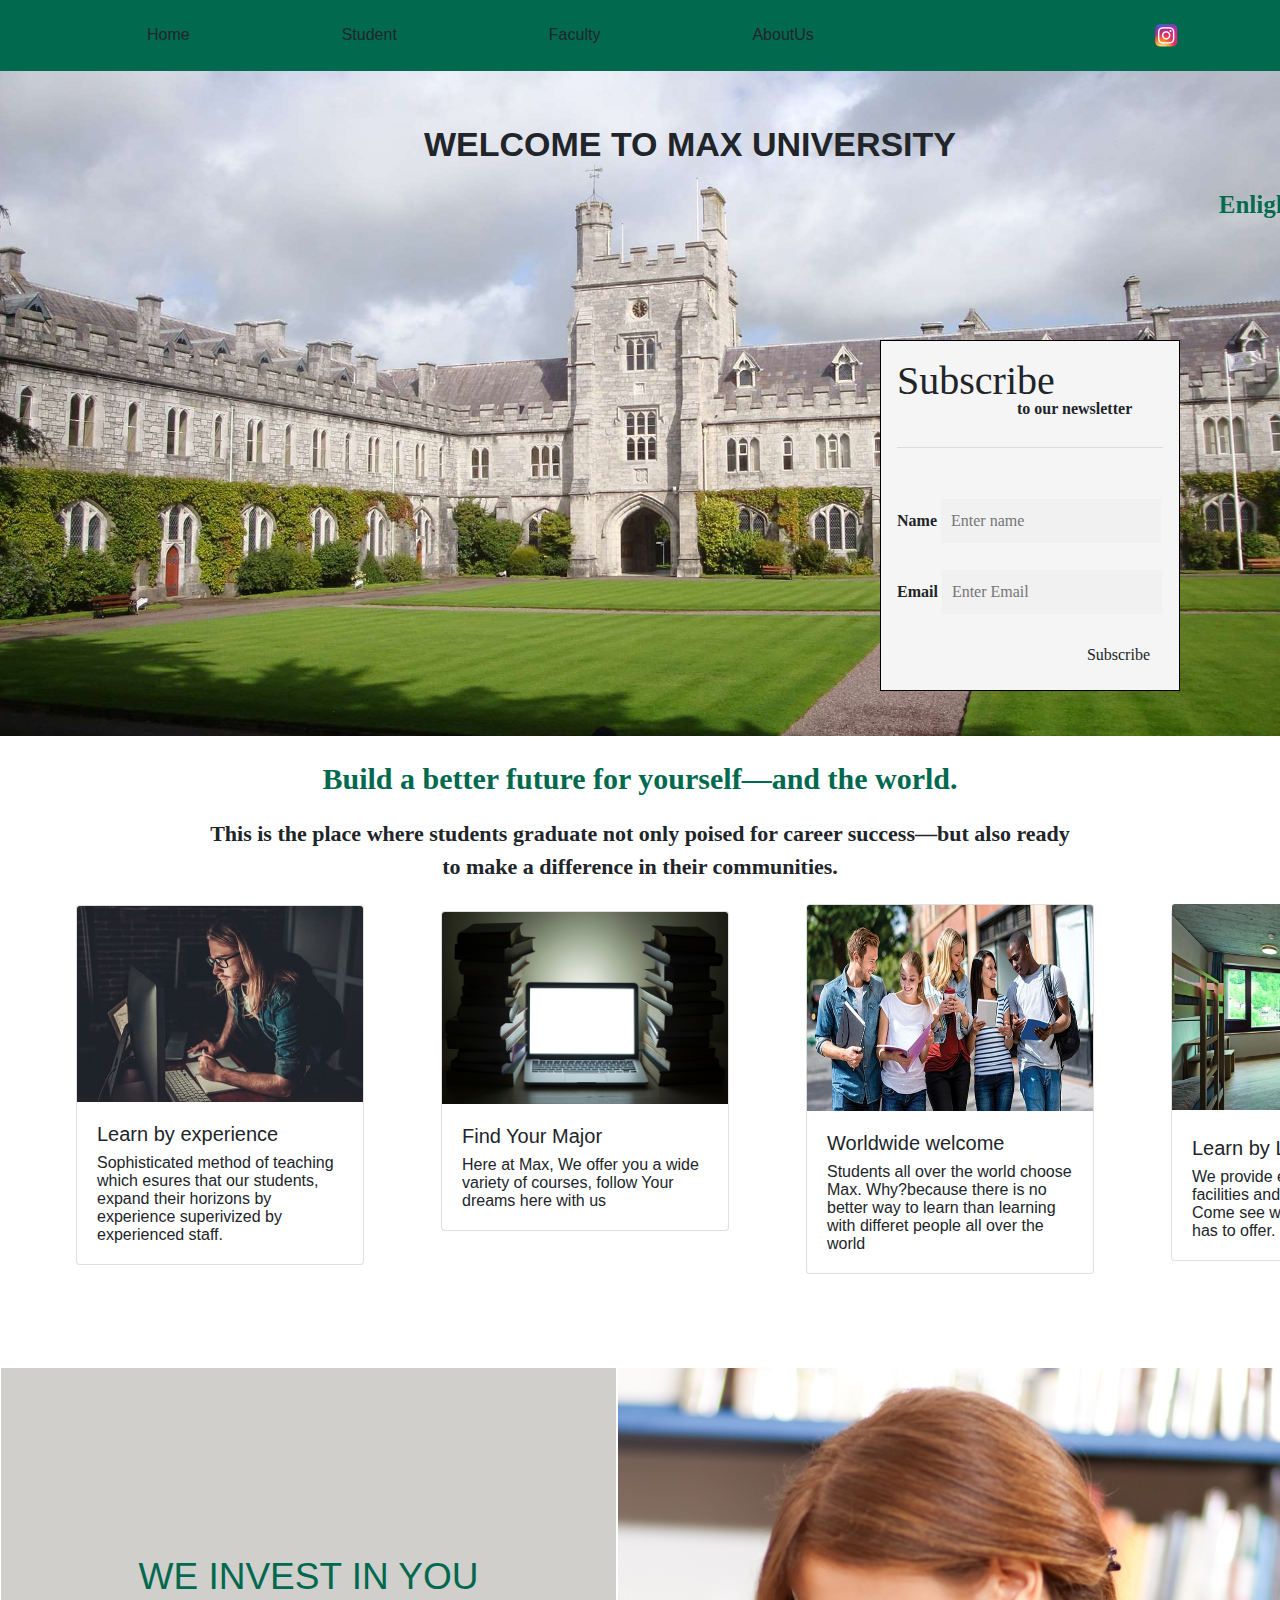
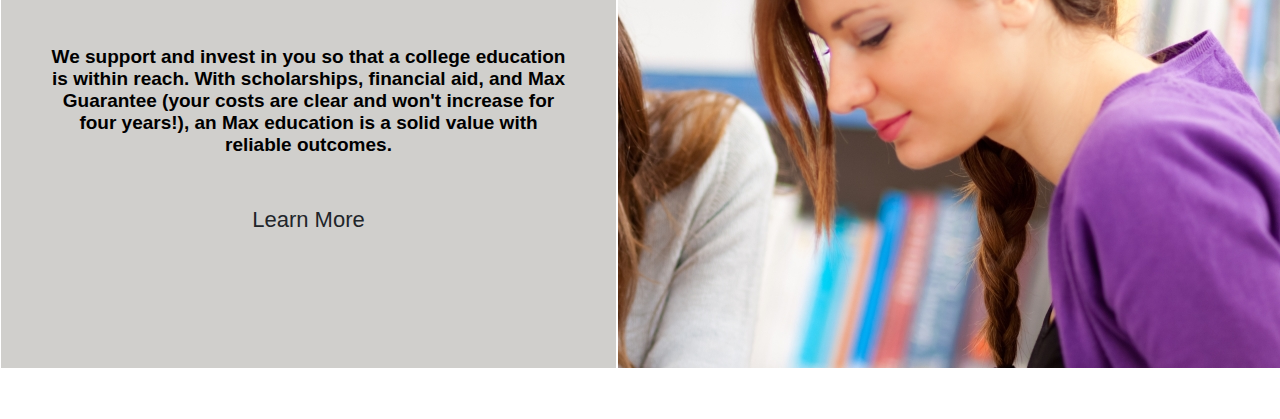
<file: index.html>
<HTML>
    <head>
        <title>college</title>
        <script src="https://cdnjs.cloudflare.com/ajax/libs/popper.js/1.14.7/umd/popper.min.js" integrity="sha384-UO2eT0CpHqdSJQ6hJty5KVphtPhzWj9WO1clHTMGa3JDZwrnQq4sF86dIHNDz0W1" crossorigin="anonymous"></script>
        <link rel="stylesheet" href="https://stackpath.bootstrapcdn.com/bootstrap/4.3.1/css/bootstrap.min.css" integrity="sha384-ggOyR0iXCbMQv3Xipma34MD+dH/1fQ784/j6cY/iJTQUOhcWr7x9JvoRxT2MZw1T" crossorigin="anonymous">
        <script src="https://code.jquery.com/jquery-3.3.1.slim.min.js" integrity="sha384-q8i/X+965DzO0rT7abK41JStQIAqVgRVzpbzo5smXKp4YfRvH+8abtTE1Pi6jizo" crossorigin="anonymous"></script>
        <script src="https://stackpath.bootstrapcdn.com/bootstrap/4.3.1/js/bootstrap.min.js" integrity="sha384-JjSmVgyd0p3pXB1rRibZUAYoIIy6OrQ6VrjIEaFf/nJGzIxFDsf4x0xIM+B07jRM" crossorigin="anonymous"></script>
        <link rel="stylesheet" href="style.css">
    </head>
    <body style="margin:0px">
        <nav class="navbar navbar-expand-lg navbar-light bg-custom-green" >
                    <button class="navbar-toggler" type="button" data-toggle="collapse" data-target="#navbarSupportedContent" aria-controls="navbarSupportedContent" aria-expanded="false" aria-label="Toggle navigation">
                      <span class="navbar-toggler-icon"></span>
                    </button>
                  
                    <div class="collapse navbar-collapse" id="navbarSupportedContent">
                      <ul class="navbar-nav mr-auto">
                        <li class="nav-item active">
                          <a class="nav-link" href="index.html"><button type="button" class="btn btn-custom">Home</button> <span class="sr-only">(current)</span></a>
                        </li>
						
                        <li class="nav-item">
                            <a class="nav-link" href="student_reg.html" style="color:black"><button type="button" class="btn btn-custom">Student</button></a>
                          </li>
						  <li class="nav-item">
                            <a class="nav-link" href="faculty.html" style="color:black"><button type="button" class="btn btn-custom">Faculty</button></a>
                          </li>
                        <li class="nav-item">
                            <a class="nav-link" href="About-us.html" style="color:black;"><button type="button" class="btn btn-custom">AboutUs</button></a>
                       </li>
                       <li class="nav-item">
                          <a class="nav-link" href="#" style="color:black"><button type="button" class="btn btn-instagram"><img src="instagram.png" style="height: 25px;width:25px"></button></a>
                        </li>
                            <!--Facebook, gmail to be added-->
                      </ul>
                      
                    </div>
          </nav>                                                            <!--Navbar-->
         
		
        <div class="bg-img">
						<br style="line-height:3">
						<center><p style="position:relative;right:-50px;font-size:34px"><b>WELCOME TO MAX UNIVERSITY<b></p></center>
					
					<marquee direction="left"><p class="custom-font" style="font-size:25px;color:#00694e">Enlighten your ward with Max knowledge</p></marquee>
                    <form action="subscribe.php" class="container custom-font" style="border:black solid 1px;max-width: 300px;">
                      <h1>Subscribe</h1><br>
                      <p style="position: relative;left:120px;bottom:40px;">to our newsletter</p>
                      <hr style="position: relative;top:-30px;">
                      <label for="name"><b>Name</b></label>
                      <input type="text" placeholder="Enter name" name="name" required>
                      <br>
                      <label for="email"><b>Email</b></label>
                      <input type="text" placeholder="Enter Email" name="email" required><br>
                      

                  
                      <button type="submit" onclick="alert('Added to the subscribers list')"class="btn btn-login-custom" style="float:right;">Subscribe</button>
                    </form>

                  
          </div>                                                          <!--form on background-->
        <div>                                                               
          <p style="text-align: center;font-size: 30px;margin-top:20px;color:#00694e" class="custom-font">  Build a better future for yourself—and the world.</p>
          <p style="text-align: center;font-size: 22px;margin-top:15px;margin-left:10px;margin-right:10px;" class="custom-font"><b> This is the place where students graduate not only poised for career success—but also ready 
            <br>to make a difference in their communities.</b></p>  
          </div>                                                           <!--Text below form-->

          <div>
            <table >
              <tr>
                <td>
                    <div class="card zoom" style="width:18rem;margin-left:75px;">
                        <img src="card1.jpg" class="card-img-top" alt="Learn by experience"> 
                        <div class="card-body">
                          <h5 class="">Learn by experience</h5>
                          <p class="card-text">Sophisticated method of teaching which esures that our students, expand their horizons by experience
                            superivized by experienced staff.</p>
                        </div>
                      </div>
                </td>
                <td>  
                    <div class="card zoom" style="width: 18rem;margin-left:75px;position: relative;top:-14px;">
                        <img src="card2.jpg" class="card-img-top" alt="find your major"> 
                        <div class="card-body">
                          <h5 class="">Find Your Major</h5>
                          <p class="card-text">Here at Max, We offer you a wide variety of courses, follow Your dreams here
                             with us</p>
                        </div>
                      </div>
                    </td>
                <td>  
                    <div class="card zoom" style="width: 18rem;margin-left:75px;position: relative;top:4px;">
                        <img src="card3.jpg" class="card-img-top" alt="Worldwide Welcome" style="height: 206px;width:286px;"> 
                        <div class="card-body">
                          <h5 class="">Worldwide welcome</h5>
                          <p class="card-text">Students all over the world choose Max. Why?because there is no better
                            way to learn than learning with differet people all over the world 
                          </p>
                        </div>
                      </div>
                    </td>
                <td>
                    <div class="card zoom" style="width: 18rem;margin-left:75px">
                        <img src="card4.jpg" class="card-img-top" alt="Learn bylivinghere" style="position: relative;top:-6px;height: 206px;width:286px"> 
                        <div class="card-body">
                          <h5 class="">Learn by Living here</h5>
                          <p class="card-text">We provide excellent hostel facilities and catering services. Come see what our beautiful city
                            has to offer.
                          </p>
                        </div>
                      </div>
                    </td>    
                </tr>
            </table>
          </div>                                                                        <!--Cards below Text-->
          
            <br><br><br><br>
        <!--  <div class="fact-img">                                              
             <div style="padding:250px">
             <table style="border:10px solid black;">
               <tr>
                 <td><b><p style="text-align: center;color:#e0dc4b;font-size:40px">17:1</p><br><p style="color:whitesmoke;font-size:17px;text-align: right">Students to faculty ratio</p></b></td>
                 <td><p>123</p></td>
               </tr>
              </table>   
          </div>                                                         -->   <!--Facts about Uni, *To be completed*-->



          <div >                                                            <!--Invest Section-->
            <table style="font-family:'Franklin Gothic Medium', 'Arial Narrow', Arial, sans-serif">
              <tr>
                <td>
                  <div style="background-color:#D0CFCC;height: 600px;width:615px;margin-bottom:50px;">
                    <br style="line-height: 18">
                    <div style="position:relative;top:-100px">
                      <p style="font-size: 37px;color: #00694e;text-align: center">WE INVEST IN YOU</p>
                      <br style="line-height: 2">
                      <p style="color: black;font-size:19px;text-align: center;margin-right:50px;margin-left: 50px"><b>We support and invest in you so that a college education is within reach. With scholarships, 
                        financial aid, and Max Guarantee (your costs are clear and won't increase for four years!), 
                        an Max education is a solid value with reliable outcomes.</b> </p>
                        <br>
                        <button type="button" class="btn btn-custom zoom" style="position: relative;left:200px;height: 75px;width:215px"><p style="font-size: 22px">Learn More </p></button>
                      </div>
                    </div>
                </td>
                <td>
                  <div class="sub-card1">
                  </td>  
              </tr>
            </table>
          </div>
          <!--<div>
              <br style="line-height: 20;">
              <h6 style="text-align: center;"> Whole new section to be added</h6>
              <br style="line-height: 20;">
            </div>  --!>
            
    </body>
</HTML>
</file>
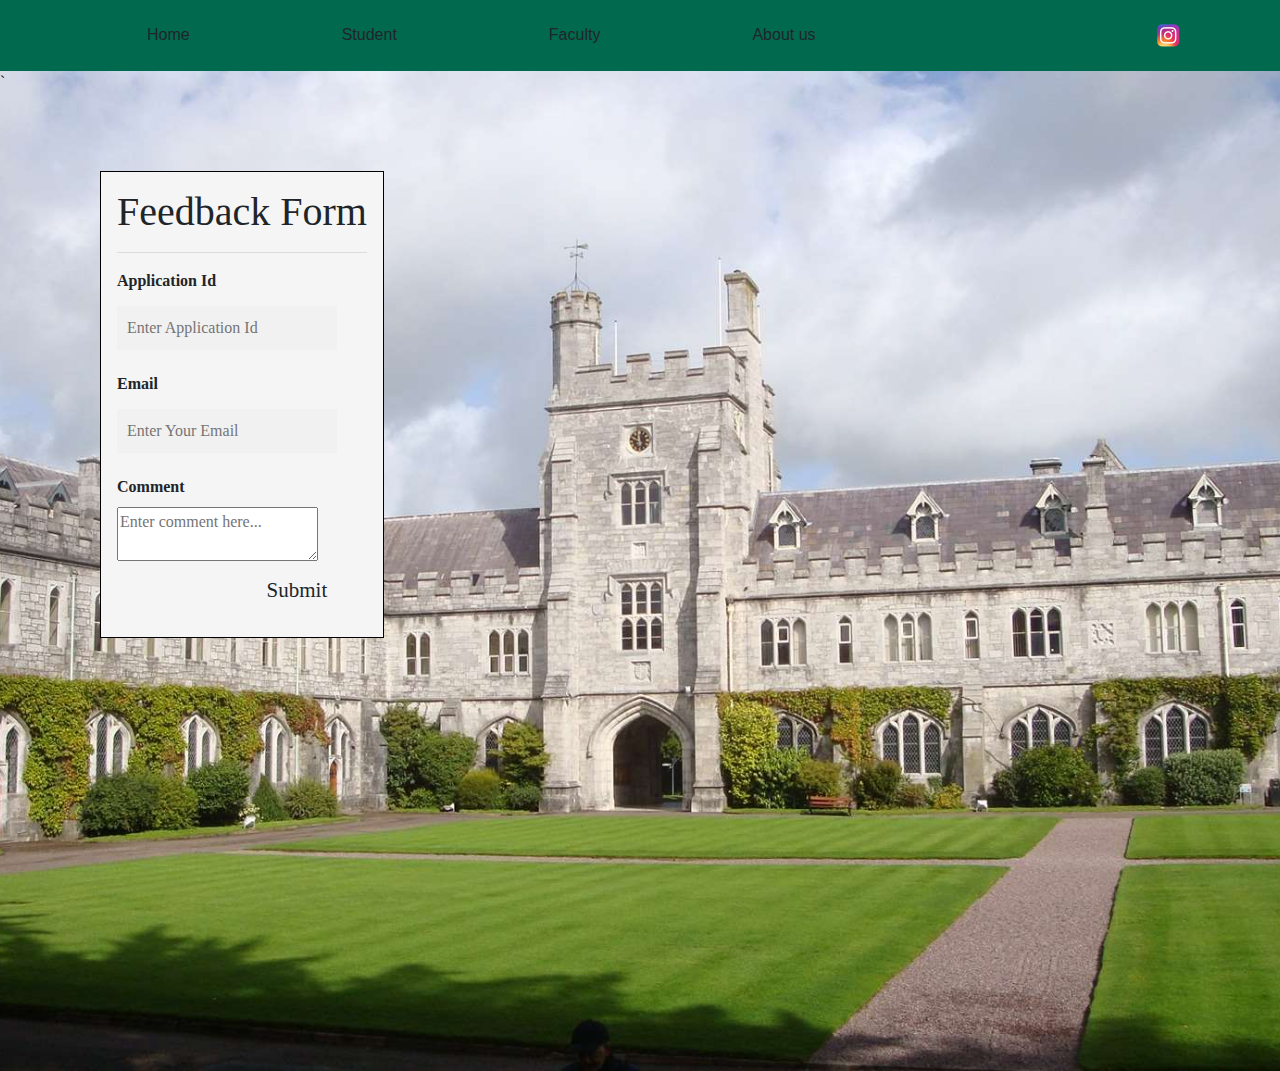
<file: application_status.html>
<html>
    <head>
        <title>Application status</title>
        <link rel="stylesheet" href="https://stackpath.bootstrapcdn.com/bootstrap/4.3.1/css/bootstrap.min.css" integrity="sha384-ggOyR0iXCbMQv3Xipma34MD+dH/1fQ784/j6cY/iJTQUOhcWr7x9JvoRxT2MZw1T" crossorigin="anonymous">
        <script src="https://code.jquery.com/jquery-3.3.1.slim.min.js" integrity="sha384-q8i/X+965DzO0rT7abK41JStQIAqVgRVzpbzo5smXKp4YfRvH+8abtTE1Pi6jizo" crossorigin="anonymous"></script>
        <script src="https://cdnjs.cloudflare.com/ajax/libs/popper.js/1.14.7/umd/popper.min.js" integrity="sha384-UO2eT0CpHqdSJQ6hJty5KVphtPhzWj9WO1clHTMGa3JDZwrnQq4sF86dIHNDz0W1" crossorigin="anonymous"></script>
        <script src="https://stackpath.bootstrapcdn.com/bootstrap/4.3.1/js/bootstrap.min.js" integrity="sha384-JjSmVgyd0p3pXB1rRibZUAYoIIy6OrQ6VrjIEaFf/nJGzIxFDsf4x0xIM+B07jRM" crossorigin="anonymous"></script>
        <link rel="stylesheet" href="style.css">
    </head>
    <body>
        <div>
                <nav class="navbar navbar-expand-lg navbar-light bg-custom-green" >
                        <button class="navbar-toggler" type="button" data-toggle="collapse" data-target="#navbarSupportedContent" aria-controls="navbarSupportedContent" aria-expanded="false" aria-label="Toggle navigation">
                          <span class="navbar-toggler-icon"></span>
                        </button>
                      
                        <div class="collapse navbar-collapse" id="navbarSupportedContent">
                          <ul class="navbar-nav mr-auto">
                            <li class="nav-item active">
                              <a class="nav-link" href="index.html"><button type="button" class="btn btn-custom">Home</button> <span class="sr-only">(current)</span></a>
                            </li>
                            
                            <li class="nav-item">
                                <a class="nav-link" href="student_reg.html" style="color:black;"><button type="button" class="btn btn-custom">Student</button></a>
                           </li>
						   <li class="nav-item">
                            <a class="nav-link" href="#" style="color:black"><button type="button" class="btn btn-custom">Faculty</button></a>
                          </li>
						    <li class="nav-item">
                                <a class="nav-link" href="About-us.html" style="color:black;"><button type="button" class="btn btn-custom">About us</button></a>
                           </li>
                           <li class="nav-item">
                              <a class="nav-link" href="#" style="color:black"><button type="button" class="btn btn-instagram"><img src="instagram.png" style="height: 25px;width:25px"></button></a>
                            </li>
                                <!--Facebook, gmail to be added-->
                          </ul>
                          
                        </div>
                    </nav> 
        </div>            

        <div class="bg-img-reg">
		<form action="feedback.php" class="container-reg custom-font" style="border:black solid 1px" method="post">
                    <h1>Feedback Form</h1>
                    <hr>
                    
                   <label for="Personid"><b>Application Id</b></label><br>
                    <input type="text" placeholder="Enter Application Id" name="Personid" required><br>
					<label for="email"><b>Email</b></label><br>
                    <input type="text" placeholder="Enter Your Email" name="email" required><br>
					<label for="comment"><b>Comment</b></label><br>
                    <textarea name="comment" placeholder="Enter comment here..."required></textarea><br>
                    
					
                    <button type="submit"  class="btn btn-login-custom" style="float:right;position:relative;right:20px;height:60px;width:100px;font-size: 21px;;">Submit</button>
                  </form>
`
            </div>
			</body>
			</html>
</file>
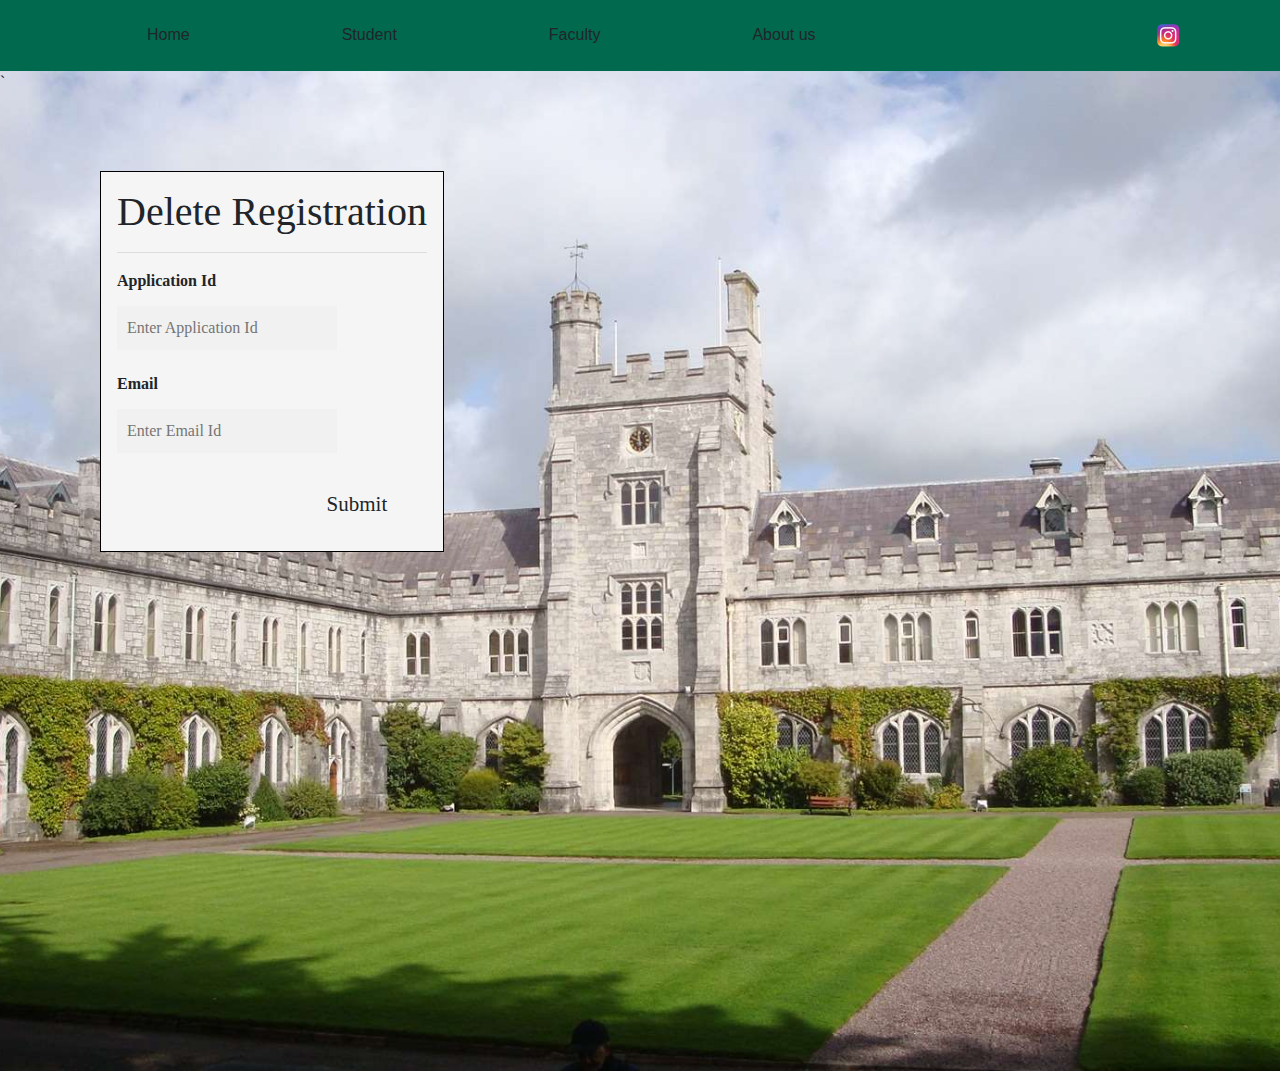
<file: delete.html>
<html>
    <head>
        <title>Delete Registration</title>
        <link rel="stylesheet" href="https://stackpath.bootstrapcdn.com/bootstrap/4.3.1/css/bootstrap.min.css" integrity="sha384-ggOyR0iXCbMQv3Xipma34MD+dH/1fQ784/j6cY/iJTQUOhcWr7x9JvoRxT2MZw1T" crossorigin="anonymous">
        <script src="https://code.jquery.com/jquery-3.3.1.slim.min.js" integrity="sha384-q8i/X+965DzO0rT7abK41JStQIAqVgRVzpbzo5smXKp4YfRvH+8abtTE1Pi6jizo" crossorigin="anonymous"></script>
        <script src="https://cdnjs.cloudflare.com/ajax/libs/popper.js/1.14.7/umd/popper.min.js" integrity="sha384-UO2eT0CpHqdSJQ6hJty5KVphtPhzWj9WO1clHTMGa3JDZwrnQq4sF86dIHNDz0W1" crossorigin="anonymous"></script>
        <script src="https://stackpath.bootstrapcdn.com/bootstrap/4.3.1/js/bootstrap.min.js" integrity="sha384-JjSmVgyd0p3pXB1rRibZUAYoIIy6OrQ6VrjIEaFf/nJGzIxFDsf4x0xIM+B07jRM" crossorigin="anonymous"></script>
        <link rel="stylesheet" href="style.css">
    </head>
    <body>
        <div>
                <nav class="navbar navbar-expand-lg navbar-light bg-custom-green" >
                        <button class="navbar-toggler" type="button" data-toggle="collapse" data-target="#navbarSupportedContent" aria-controls="navbarSupportedContent" aria-expanded="false" aria-label="Toggle navigation">
                          <span class="navbar-toggler-icon"></span>
                        </button>
                      
                        <div class="collapse navbar-collapse" id="navbarSupportedContent">
                          <ul class="navbar-nav mr-auto">
                            <li class="nav-item active">
                              <a class="nav-link" href="index.html"><button type="button" class="btn btn-custom">Home</button> <span class="sr-only">(current)</span></a>
                            </li>
                            
                            <li class="nav-item">
                                <a class="nav-link" href="student_reg.html" style="color:black;"><button type="button" class="btn btn-custom">Student</button></a>
                           </li>
						   <li class="nav-item">
                            <a class="nav-link" href="#" style="color:black"><button type="button" class="btn btn-custom">Faculty</button></a>
                          </li>
						    <li class="nav-item">
                                <a class="nav-link" href="About-us.html" style="color:black;"><button type="button" class="btn btn-custom">About us</button></a>
                           </li>
                           <li class="nav-item">
                              <a class="nav-link" href="#" style="color:black"><button type="button" class="btn btn-instagram"><img src="instagram.png" style="height: 25px;width:25px"></button></a>
                            </li>
                                <!--Facebook, gmail to be added-->
                          </ul>
                          
                        </div>
                    </nav> 
        </div>            

        <div class="bg-img-reg">
		<form action="delete.php" class="container-reg custom-font" style="border:black solid 1px" method="post">
                    <h1>Delete Registration</h1>
                    <hr>
                    
                    <label for="Personid"><b>Application Id</b></label><br>
                    <input type="text" placeholder="Enter Application Id" name="Personid" required><br>
                    
					<label for="email"><b>Email</b></label><br>
                    <input type="text" placeholder="Enter Email Id" name="email" required>
					<br>
                    <button type="submit" class="btn btn-login-custom" style="float:right;position:relative;right:20px;height:60px;width:100px;font-size: 21px;;">Submit</button>
                  </form>
`
            </div>
			</body>
			</html>
</file>
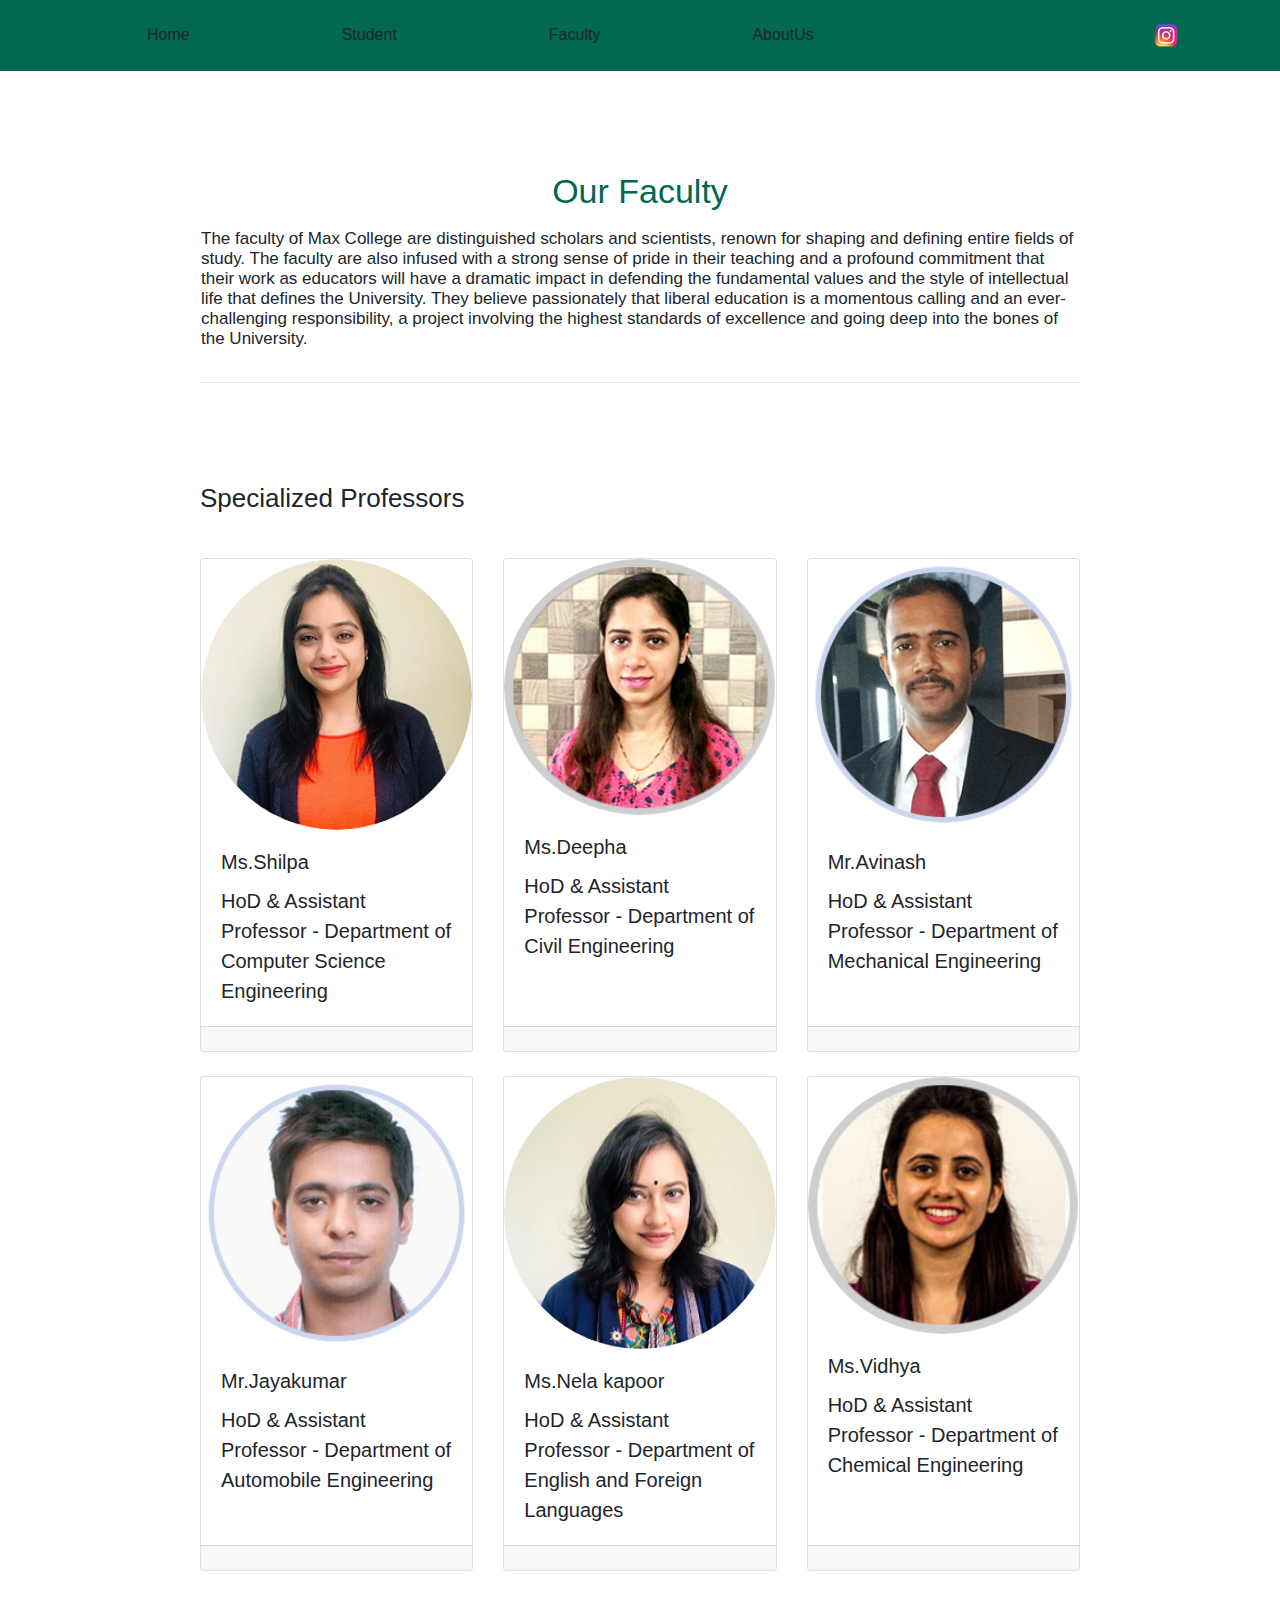
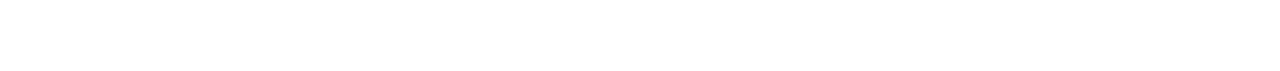
<file: faculty.html>
<HTML>
    <head>
        <title>college</title>
        <link rel="stylesheet" href="https://stackpath.bootstrapcdn.com/bootstrap/4.3.1/css/bootstrap.min.css" integrity="sha384-ggOyR0iXCbMQv3Xipma34MD+dH/1fQ784/j6cY/iJTQUOhcWr7x9JvoRxT2MZw1T" crossorigin="anonymous">
        <script src="https://code.jquery.com/jquery-3.3.1.slim.min.js" integrity="sha384-q8i/X+965DzO0rT7abK41JStQIAqVgRVzpbzo5smXKp4YfRvH+8abtTE1Pi6jizo" crossorigin="anonymous"></script>
        <script src="https://cdnjs.cloudflare.com/ajax/libs/popper.js/1.14.7/umd/popper.min.js" integrity="sha384-UO2eT0CpHqdSJQ6hJty5KVphtPhzWj9WO1clHTMGa3JDZwrnQq4sF86dIHNDz0W1" crossorigin="anonymous"></script>
        <script src="https://stackpath.bootstrapcdn.com/bootstrap/4.3.1/js/bootstrap.min.js" integrity="sha384-JjSmVgyd0p3pXB1rRibZUAYoIIy6OrQ6VrjIEaFf/nJGzIxFDsf4x0xIM+B07jRM" crossorigin="anonymous"></script>
        <link rel="stylesheet" href="style.css">
    </head>
    <body style="margin:0px">
        <nav class="navbar navbar-expand-lg navbar-light bg-custom-green" >
                    <button class="navbar-toggler" type="button" data-toggle="collapse" data-target="#navbarSupportedContent" aria-controls="navbarSupportedContent" aria-expanded="false" aria-label="Toggle navigation">
                      <span class="navbar-toggler-icon"></span>
                    </button>
                  
                    <div class="collapse navbar-collapse" id="navbarSupportedContent">
                      <ul class="navbar-nav mr-auto">
                        <li class="nav-item active">
                          <a class="nav-link" href="index.html"><button type="button" class="btn btn-custom">Home</button> <span class="sr-only">(current)</span></a>
                        </li>
						
                        <li class="nav-item">
                            <a class="nav-link" href="student_reg.html" style="color:black"><button type="button" class="btn btn-custom">Student</button></a>
                          </li>
						  <li class="nav-item">
                            <a class="nav-link" href="#" style="color:black"><button type="button" class="btn btn-custom">Faculty</button></a>
                          </li>
                        <li class="nav-item">
                            <a class="nav-link" href="About-us.html" style="color:black;"><button type="button" class="btn btn-custom">AboutUs</button></a>
                       </li>
                       <li class="nav-item">
                          <a class="nav-link" href="#" style="color:black"><button type="button" class="btn btn-instagram"><img src="instagram.png" style="height: 25px;width:25px"></button></a>
                        </li>
                            <!--Facebook, gmail to be added-->
                      </ul>
                      
                    </div>
          </nav>    
    <div style="margin: 100 200 100 200px;">
        <table style="max-width:1400px;">
            <tr>
               <td><p style="color:#00694e;font-size:34px;text-align:center;">Our Faculty</p></td>
            </tr>
            <tr>
                <td> <p style="font-size:17px;" >The faculty of Max College are distinguished scholars and scientists, 
                    renown for shaping and defining entire fields of study. The faculty are also
                     infused with a strong sense of pride in their teaching and a profound commitment
                     that their work as educators will have a dramatic impact in defending the fundamental
                     values and the style of intellectual life that defines the University. They believe passionately 
                     that liberal education is a momentous calling and an ever-challenging responsibility, a project involving 
                     the highest standards of excellence and going deep into the bones of the University.</p>
                </td>
            </tr>
        </table>
<hr>
            <br style="line-height:5">
        <p style="font-size:26px;">Specialized Professors</p>   <br> 
        <div class="card-deck">
                <div class="card zoom">
                  <img src="faculty.png" class="card-img-top" alt="..." style="border-radius:50%">
                  <div class="card-body">
                    <h5 class="card-title">Ms.Shilpa</h5>
                    <p class="card-text" style="font-size:20">
                            HoD & Assistant Professor - Department of Computer Science Engineering
                    </p>
                  </div>
                  <div class="card-footer ">
                  </div>
                </div>
                
              
				<div class="card zoom">
                  <img src="faculty 5.png" class="card-img-top" alt="..." style="border-radius:50%">
                  <div class="card-body">
                    <h5 class="card-title">Ms.Deepha</h5>
                    <p class="card-text" style="font-size:20">
                            HoD & Assistant Professor - Department of Civil Engineering
                    </p>
                  </div>
                  <div class="card-footer">
                    
                  </div>
                </div>
				 <div class="card zoom">
                  <img src="faculty 4.png" class="card-img-top" alt="..." style="border-radius:50%">
                  <div class="card-body">
                    <h5 class="card-title">Mr.Avinash</h5>
                    <p class="card-text" style="font-size:20">
                            HoD & Assistant Professor - Department of Mechanical Engineering  
                    </p>
                  </div>
                  <div class="card-footer ">
                  </div>
                </div>
				

              </div><br>
			  <div class="card-deck">
                
                <div class="card zoom">
                  <img src="faculty6.png" class="card-img-top" alt="..." style="border-radius:50%">
                  <div class="card-body">
                    <h5 class="card-title">Mr.Jayakumar</h5>
                   <p class="card-text" style="font-size:20">
                            HoD & Assistant Professor - Department of Automobile Engineering
                    </p>
                  </div>
                  <div class="card-footer">
                    
                  </div>
                </div>
				<div class="card zoom">
                  <img src="faculty2.png" class="card-img-top" alt="..." style="border-radius:50%">
                  <div class="card-body">
                    <h5 class="card-title">Ms.Nela kapoor</h5>
                    <p class="card-text" style="font-size:20">
                            HoD & Assistant Professor - Department of English and Foreign Languages 
                    </p>
                  </div>
                  <div class="card-footer">
                    
                  </div></div>
				<div class="card zoom">
                  <img src="faculty3.png" class="card-img-top" alt="..." style="border-radius:50%">
                  <div class="card-body">
                    <h5 class="card-title">Ms.Vidhya</h5>
                    <p class="card-text" style="font-size:20">
                            HoD & Assistant Professor - Department of Chemical Engineering
                    </p>
                  </div>
                  <div class="card-footer">
                    
                  </div>
                </div>
				

              </div>



    </body>
</html>
</file>
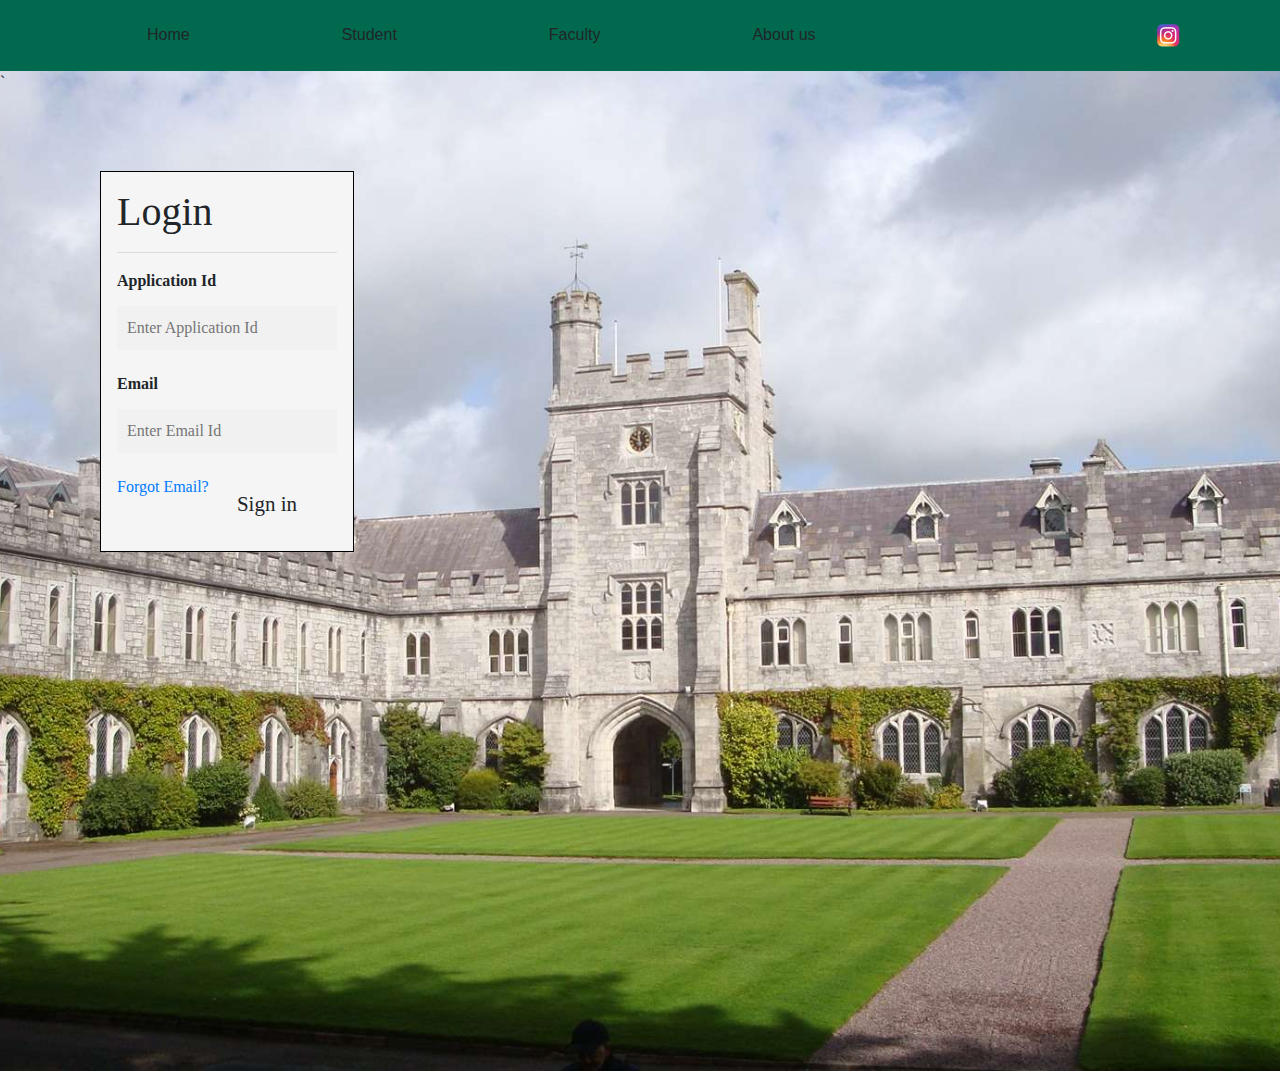
<file: login.html>
<html>
    <head>
        <title>Registration</title>
        <link rel="stylesheet" href="https://stackpath.bootstrapcdn.com/bootstrap/4.3.1/css/bootstrap.min.css" integrity="sha384-ggOyR0iXCbMQv3Xipma34MD+dH/1fQ784/j6cY/iJTQUOhcWr7x9JvoRxT2MZw1T" crossorigin="anonymous">
        <script src="https://code.jquery.com/jquery-3.3.1.slim.min.js" integrity="sha384-q8i/X+965DzO0rT7abK41JStQIAqVgRVzpbzo5smXKp4YfRvH+8abtTE1Pi6jizo" crossorigin="anonymous"></script>
        <script src="https://cdnjs.cloudflare.com/ajax/libs/popper.js/1.14.7/umd/popper.min.js" integrity="sha384-UO2eT0CpHqdSJQ6hJty5KVphtPhzWj9WO1clHTMGa3JDZwrnQq4sF86dIHNDz0W1" crossorigin="anonymous"></script>
        <script src="https://stackpath.bootstrapcdn.com/bootstrap/4.3.1/js/bootstrap.min.js" integrity="sha384-JjSmVgyd0p3pXB1rRibZUAYoIIy6OrQ6VrjIEaFf/nJGzIxFDsf4x0xIM+B07jRM" crossorigin="anonymous"></script>
        <link rel="stylesheet" href="style.css">
    </head>
    <body>
        <div>
                <nav class="navbar navbar-expand-lg navbar-light bg-custom-green" >
                        <button class="navbar-toggler" type="button" data-toggle="collapse" data-target="#navbarSupportedContent" aria-controls="navbarSupportedContent" aria-expanded="false" aria-label="Toggle navigation">
                          <span class="navbar-toggler-icon"></span>
                        </button>
                      
                        <div class="collapse navbar-collapse" id="navbarSupportedContent">
                          <ul class="navbar-nav mr-auto">
                            <li class="nav-item active">
                              <a class="nav-link" href="index.html"><button type="button" class="btn btn-custom">Home</button> <span class="sr-only">(current)</span></a>
                            </li>
                            
                            <li class="nav-item">
                                <a class="nav-link" href="student_reg.html" style="color:black;"><button type="button" class="btn btn-custom">Student</button></a>
                           </li>
						   <li class="nav-item">
                            <a class="nav-link" href="#" style="color:black"><button type="button" class="btn btn-custom">Faculty</button></a>
                          </li>
						    <li class="nav-item">
                                <a class="nav-link" href="About-us.html" style="color:black;"><button type="button" class="btn btn-custom">About us</button></a>
                           </li>
                           <li class="nav-item">
                              <a class="nav-link" href="#" style="color:black"><button type="button" class="btn btn-instagram"><img src="instagram.png" style="height: 25px;width:25px"></button></a>
                            </li>
                                <!--Facebook, gmail to be added-->
                          </ul>
                          
                        </div>
                    </nav> 
        </div>            

        <div class="bg-img-reg">
		<form action="login.php" class="container-reg custom-font" style="border:black solid 1px" method="post">
                    <h1>Login</h1>
                    <hr>
                    
                    <label for="Personid"><b>Application Id</b></label><br>
                    <input type="text" placeholder="Enter Application Id" name="Personid" required><br>
                    
					<label for="email"><b>Email</b></label><br>
                    <input type="text" placeholder="Enter Email Id" name="email" required>
					<br>
					<a href="update.html">Forgot Email?</a>
                    <button type="submit" class="btn btn-login-custom" style="float:right;position:relative;right:20px;height:60px;width:100px;font-size: 21px;;">Sign in</button>
					
                  </form>
`
            </div>
			</body>
			</html>
</file>
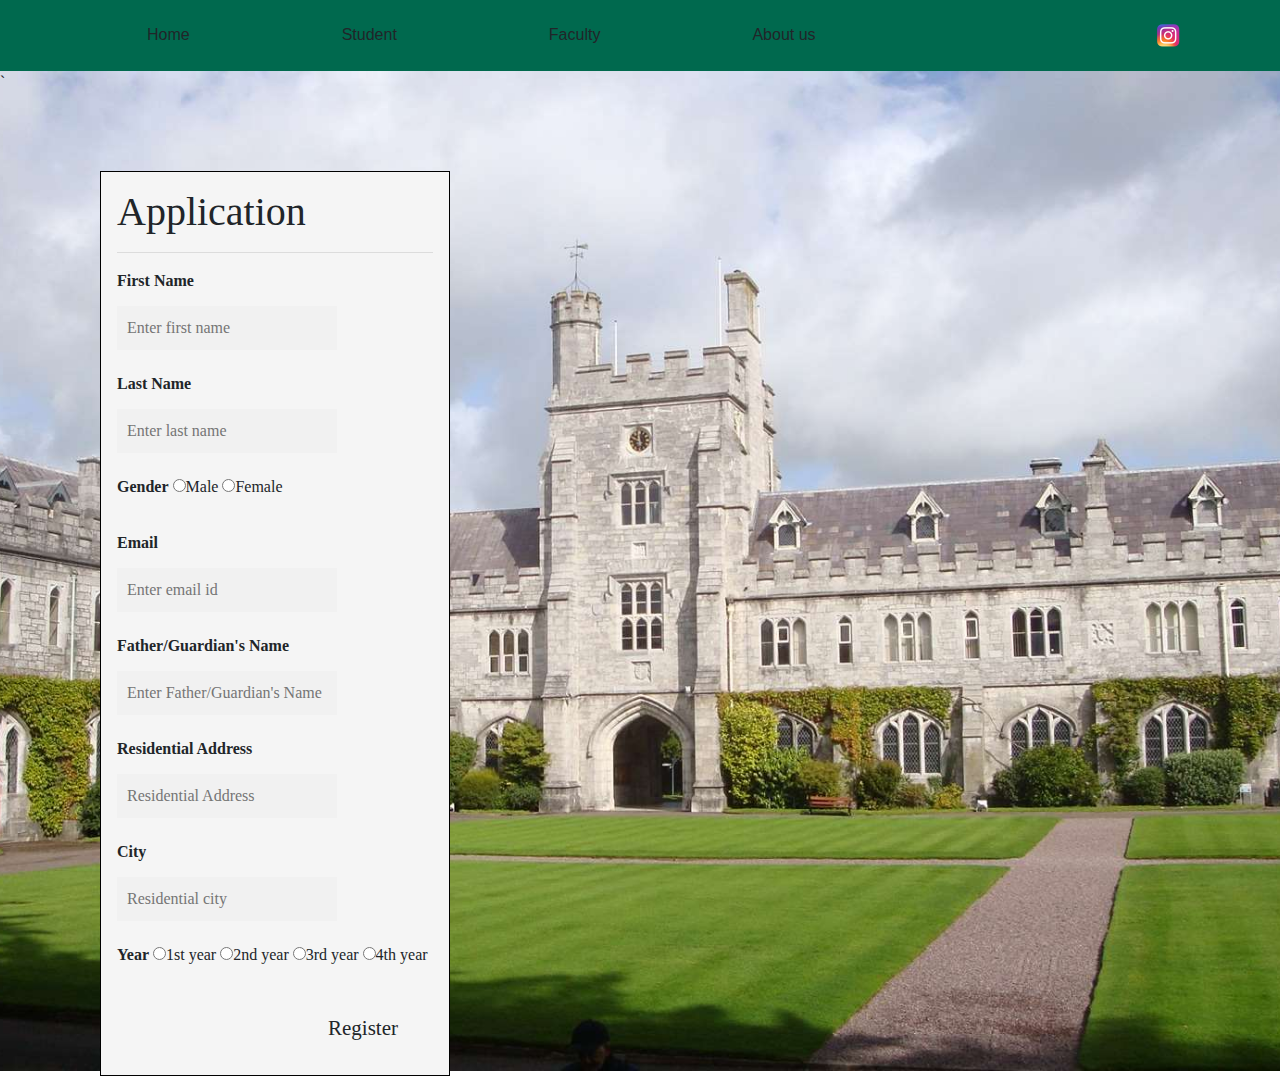
<file: Registration.html>
<html>
    <head>
        <title>Registration</title>
        <link rel="stylesheet" href="https://stackpath.bootstrapcdn.com/bootstrap/4.3.1/css/bootstrap.min.css" integrity="sha384-ggOyR0iXCbMQv3Xipma34MD+dH/1fQ784/j6cY/iJTQUOhcWr7x9JvoRxT2MZw1T" crossorigin="anonymous">
        <script src="https://code.jquery.com/jquery-3.3.1.slim.min.js" integrity="sha384-q8i/X+965DzO0rT7abK41JStQIAqVgRVzpbzo5smXKp4YfRvH+8abtTE1Pi6jizo" crossorigin="anonymous"></script>
        <script src="https://cdnjs.cloudflare.com/ajax/libs/popper.js/1.14.7/umd/popper.min.js" integrity="sha384-UO2eT0CpHqdSJQ6hJty5KVphtPhzWj9WO1clHTMGa3JDZwrnQq4sF86dIHNDz0W1" crossorigin="anonymous"></script>
        <script src="https://stackpath.bootstrapcdn.com/bootstrap/4.3.1/js/bootstrap.min.js" integrity="sha384-JjSmVgyd0p3pXB1rRibZUAYoIIy6OrQ6VrjIEaFf/nJGzIxFDsf4x0xIM+B07jRM" crossorigin="anonymous"></script>
        <link rel="stylesheet" href="style.css">
    </head>
    <body>
        <div>
                <nav class="navbar navbar-expand-lg navbar-light bg-custom-green" >
                        <button class="navbar-toggler" type="button" data-toggle="collapse" data-target="#navbarSupportedContent" aria-controls="navbarSupportedContent" aria-expanded="false" aria-label="Toggle navigation">
                          <span class="navbar-toggler-icon"></span>
                        </button>
                      
                        <div class="collapse navbar-collapse" id="navbarSupportedContent">
                          <ul class="navbar-nav mr-auto">
                            <li class="nav-item active">
                              <a class="nav-link" href="index.html"><button type="button" class="btn btn-custom">Home</button> <span class="sr-only">(current)</span></a>
                            </li>
                            
                            <li class="nav-item">
                                <a class="nav-link" href="student_reg.html" style="color:black;"><button type="button" class="btn btn-custom">Student</button></a>
                           </li>
						   <li class="nav-item">
                            <a class="nav-link" href="#" style="color:black"><button type="button" class="btn btn-custom">Faculty</button></a>
                          </li>
						    <li class="nav-item">
                                <a class="nav-link" href="About-us.html" style="color:black;"><button type="button" class="btn btn-custom">About us</button></a>
                           </li>
                           <li class="nav-item">
                              <a class="nav-link" href="#" style="color:black"><button type="button" class="btn btn-instagram"><img src="instagram.png" style="height: 25px;width:25px"></button></a>
                            </li>
                                <!--Facebook, gmail to be added-->
                          </ul>
                          
                        </div>
                    </nav> 
        </div>            

        <div class="bg-img-reg">

                <form action="insert.php" class="container-reg custom-font" style="border:black solid 1px" method="post">
                    <h1>Application</h1>
                    <hr>
                    <label for="firstName"><b>First Name</b></label><br>
                    <input type="text" placeholder="Enter first name" name="first_name" required>
                    <br>
                    <label for="lastName"><b>Last Name</b></label><br>
                    <input type="text" placeholder="Enter last name" name="last_name" required><br>
                    <label for="Gender"><b>Gender</b></label>
                    <input type="radio" placeholder="Male"  name="Gender" value="Male">Male
                    <input type="radio" placeholder="Female"  name="Gender" value="Female">Female
                    <br>
					<br><label for="email"><b>Email</b></label><br>
                    <input type="text" placeholder="Enter email id" name="email" required>
                    <br><label for="Father/Guardian's Name"><b>Father/Guardian's Name</b></label><br>
                    <input type="text" placeholder="Enter Father/Guardian's Name" name="FGname" required>
                    <label for="address"><b>Residential Address</b></label><br>
                    <input type="text" placeholder="Residential Address" name="address">
                    <br><label for="city"><b>City</b></label>
                    <br><input type="text" placeholder="Residential city" name="city"> 
                    <br><label for="Year"><b>Year</b></label>
                    <input type="radio" placeholder="1st year"  name="Year" value="1st Year">1st year
                    <input type="radio" placeholder="2nd year"  name="Year" value="2nd Year">2nd year
					<input type="radio" placeholder="3rd year"  name="Year" value="3rd Year">3rd year
                    <input type="radio" placeholder="4th year"  name="Year" value="4th Year">4th year
                    <br>
					<br>
                    <button type="submit" class="btn btn-login-custom" style="float:right;position:relative;right:20px;height:60px;width:100px;font-size: 21px;;">Register</button>
                  </form>
`
            </div>
			


    </body>        
</html>
</file>
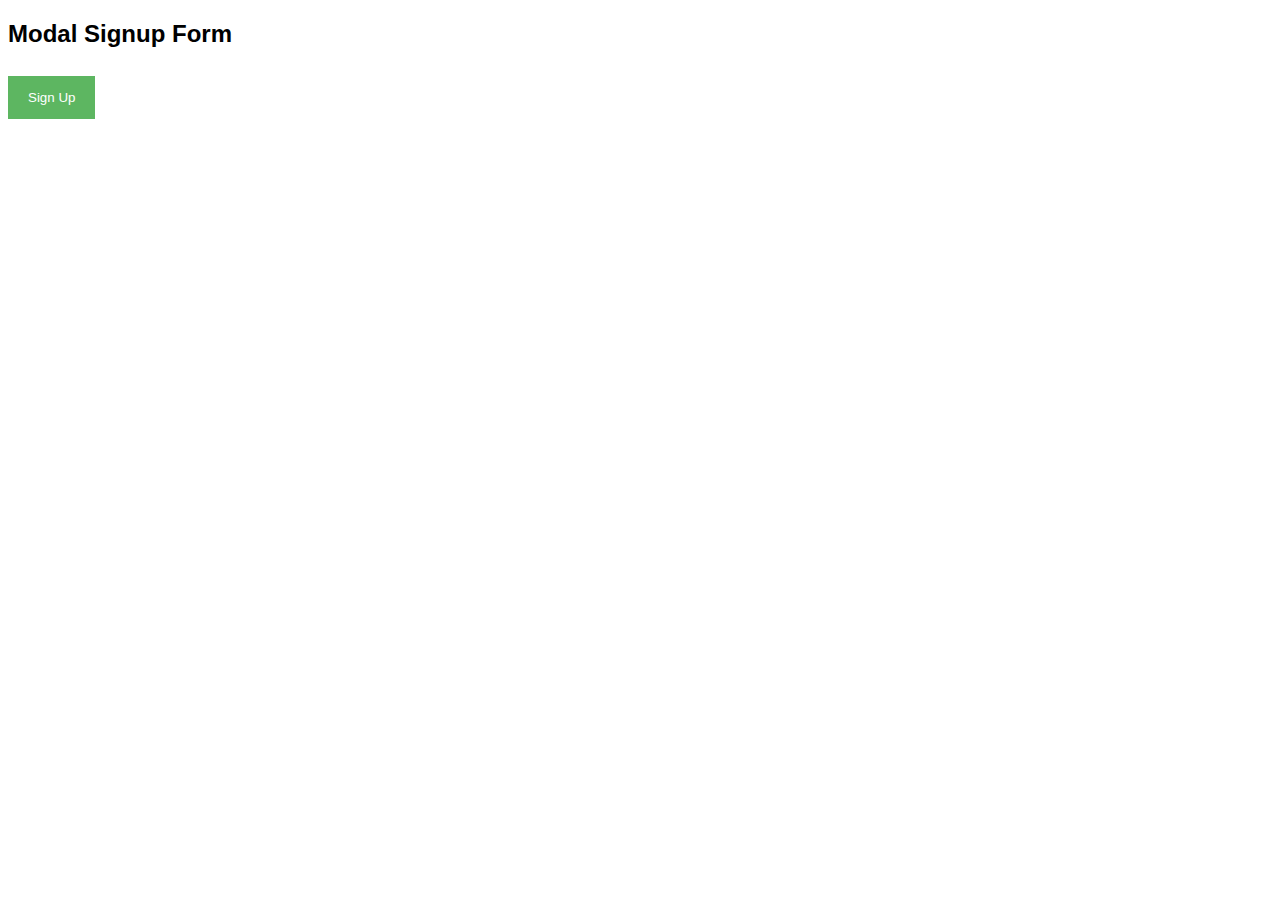
<file: signup.html>
<!DOCTYPE html>
<html>
<style>
body {font-family: Arial, Helvetica, sans-serif;}
* {box-sizing: border-box;}

/* Full-width input fields */
input[type=text], input[type=password] {
  width: 100%;
  padding: 15px;
  margin: 5px 0 22px 0;
  display: inline-block;
  border: none;
  background: #f1f1f1;
}

/* Add a background color when the inputs get focus */
input[type=text]:focus, input[type=password]:focus {
  background-color: #ddd;
  outline: none;
}

/* Set a style for all buttons */
button {
  background-color: #4CAF50;
  color: white;
  padding: 14px 20px;
  margin: 8px 0;
  border: none;
  cursor: pointer;
  width: 100%;
  opacity: 0.9;
}

button:hover {
  opacity:1;
}

/* Extra styles for the cancel button */
.cancelbtn {
  padding: 14px 20px;
  background-color: #f44336;
}

/* Float cancel and signup buttons and add an equal width */
.cancelbtn, .signupbtn {
  float: left;
  width: 50%;
}

/* Add padding to container elements */
.container {
  padding: 16px;
}

/* The Modal (background) */
.modal {
  display: none; /* Hidden by default */
  position: fixed; /* Stay in place */
  z-index: 1; /* Sit on top */
  left: 0;
  top: 0;
  width: 100%; /* Full width */
  height: 100%; /* Full height */
  overflow: auto; /* Enable scroll if needed */
  background-color: #474e5d;
  padding-top: 50px;
}

/* Modal Content/Box */
.modal-content {
  background-color: #fefefe;
  margin: 5% auto 15% auto; /* 5% from the top, 15% from the bottom and centered */
  border: 1px solid #888;
  width: 80%; /* Could be more or less, depending on screen size */
}

/* Style the horizontal ruler */
hr {
  border: 1px solid #f1f1f1;
  margin-bottom: 25px;
}
 
/* The Close Button (x) */
.close {
  position: absolute;
  right: 35px;
  top: 15px;
  font-size: 40px;
  font-weight: bold;
  color: #f1f1f1;
}

.close:hover,
.close:focus {
  color: #f44336;
  cursor: pointer;
}

/* Clear floats */
.clearfix::after {
  content: "";
  clear: both;
  display: table;
}

/* Change styles for cancel button and signup button on extra small screens */
@media screen and (max-width: 300px) {
  .cancelbtn, .signupbtn {
     width: 100%;
  }
}
</style>
<body>

<h2>Modal Signup Form</h2>

<button onclick="document.getElementById('id01').style.display='block'" style="width:auto;">Sign Up</button>

<div id="id01" class="modal">
  <span onclick="document.getElementById('id01').style.display='none'" class="close" title="Close Modal">&times;</span>
  <form class="modal-content" action="/action_page.php">
    <div class="container">
      <h1>Sign Up</h1>
      <p>Please fill in this form to create an account.</p>
      <hr>
      <label for="email"><b>Email</b></label>
      <input type="text" placeholder="Enter Email" name="email" required>

      <label for="psw"><b>Password</b></label>
      <input type="password" placeholder="Enter Password" name="psw" required>

      <label for="psw-repeat"><b>Repeat Password</b></label>
      <input type="password" placeholder="Repeat Password" name="psw-repeat" required>
      
      <label>
        <input type="checkbox" checked="checked" name="remember" style="margin-bottom:15px"> Remember me
      </label>

      <p>By creating an account you agree to our <a href="#" style="color:dodgerblue">Terms & Privacy</a>.</p>

      <div class="clearfix">
        <button type="button" onclick="document.getElementById('id01').style.display='none'" class="cancelbtn">Cancel</button>
        <button type="submit" class="signupbtn">Sign Up</button>
      </div>
    </div>
  </form>
</div>

<script>
// Get the modal
var modal = document.getElementById('id01');

// When the user clicks anywhere outside of the modal, close it
window.onclick = function(event) {
  if (event.target == modal) {
    modal.style.display = "none";
  }
}
</script>

</body>
</html>
</file>
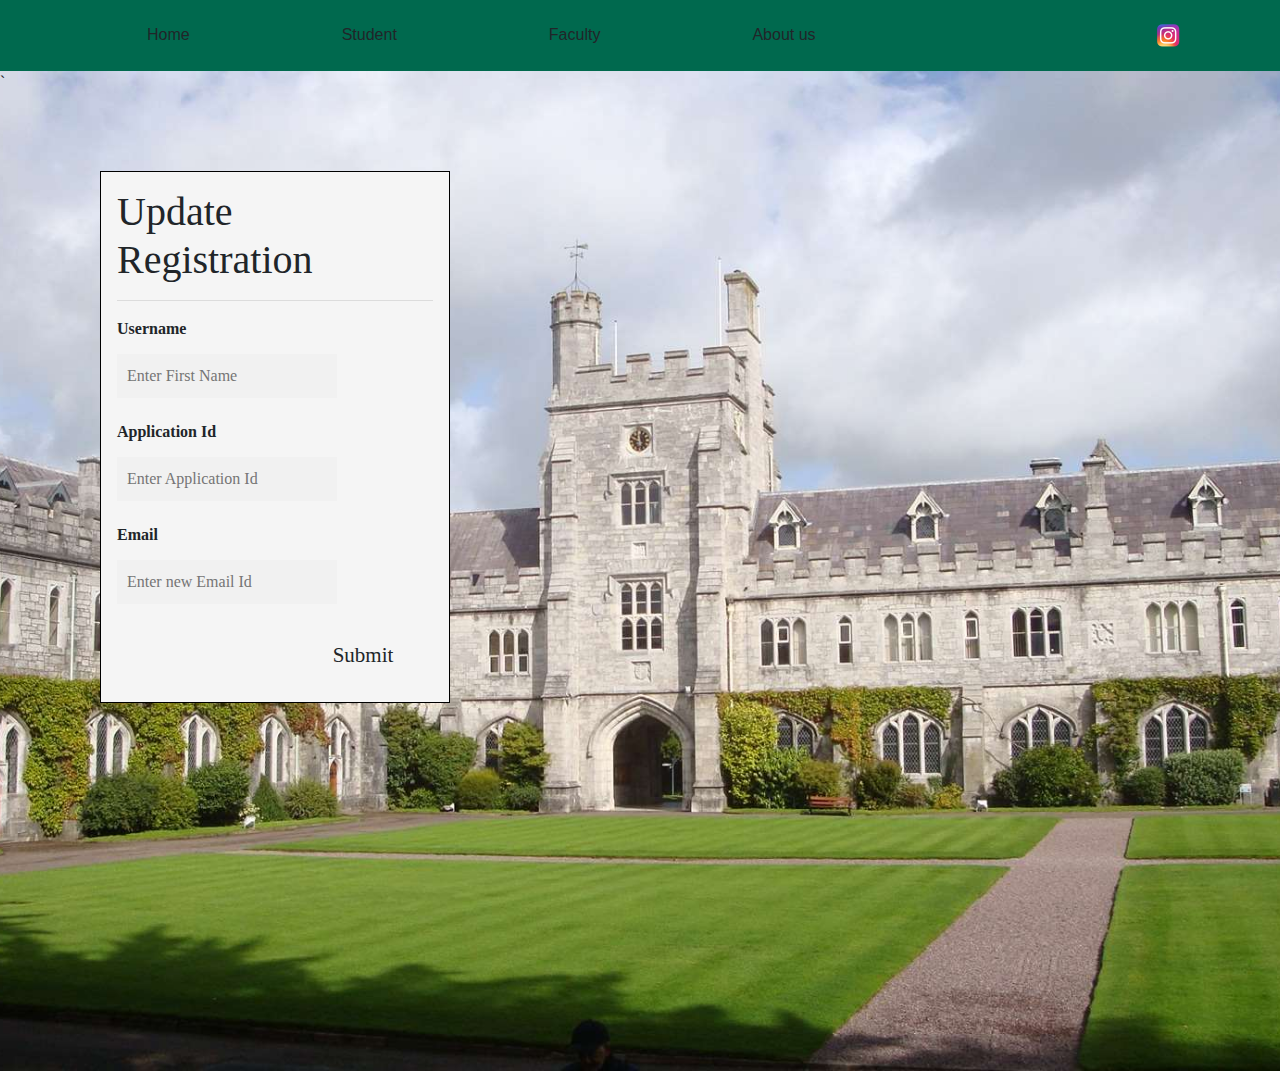
<file: update.html>
<html>
    <head>
        <title>Update Registration</title>
        <link rel="stylesheet" href="https://stackpath.bootstrapcdn.com/bootstrap/4.3.1/css/bootstrap.min.css" integrity="sha384-ggOyR0iXCbMQv3Xipma34MD+dH/1fQ784/j6cY/iJTQUOhcWr7x9JvoRxT2MZw1T" crossorigin="anonymous">
        <script src="https://code.jquery.com/jquery-3.3.1.slim.min.js" integrity="sha384-q8i/X+965DzO0rT7abK41JStQIAqVgRVzpbzo5smXKp4YfRvH+8abtTE1Pi6jizo" crossorigin="anonymous"></script>
        <script src="https://cdnjs.cloudflare.com/ajax/libs/popper.js/1.14.7/umd/popper.min.js" integrity="sha384-UO2eT0CpHqdSJQ6hJty5KVphtPhzWj9WO1clHTMGa3JDZwrnQq4sF86dIHNDz0W1" crossorigin="anonymous"></script>
        <script src="https://stackpath.bootstrapcdn.com/bootstrap/4.3.1/js/bootstrap.min.js" integrity="sha384-JjSmVgyd0p3pXB1rRibZUAYoIIy6OrQ6VrjIEaFf/nJGzIxFDsf4x0xIM+B07jRM" crossorigin="anonymous"></script>
        <link rel="stylesheet" href="style.css">
    </head>
    <body>
        <div>
                <nav class="navbar navbar-expand-lg navbar-light bg-custom-green" >
                        <button class="navbar-toggler" type="button" data-toggle="collapse" data-target="#navbarSupportedContent" aria-controls="navbarSupportedContent" aria-expanded="false" aria-label="Toggle navigation">
                          <span class="navbar-toggler-icon"></span>
                        </button>
                      
                        <div class="collapse navbar-collapse" id="navbarSupportedContent">
                          <ul class="navbar-nav mr-auto">
                            <li class="nav-item active">
                              <a class="nav-link" href="index.html"><button type="button" class="btn btn-custom">Home</button> <span class="sr-only">(current)</span></a>
                            </li>
                            
                            <li class="nav-item">
                                <a class="nav-link" href="student_reg.html" style="color:black;"><button type="button" class="btn btn-custom">Student</button></a>
                           </li>
						   <li class="nav-item">
                            <a class="nav-link" href="#" style="color:black"><button type="button" class="btn btn-custom">Faculty</button></a>
                          </li>
						    <li class="nav-item">
                                <a class="nav-link" href="About-us.html" style="color:black;"><button type="button" class="btn btn-custom">About us</button></a>
                           </li>
                           <li class="nav-item">
                              <a class="nav-link" href="#" style="color:black"><button type="button" class="btn btn-instagram"><img src="instagram.png" style="height: 25px;width:25px"></button></a>
                            </li>
                                <!--Facebook, gmail to be added-->
                          </ul>
                          
                        </div>
                    </nav> 
        </div>            

        <div class="bg-img-reg">
		<form action="update.php" class="container-reg custom-font" style="border:black solid 1px" method="post">
                    <h1>Update Registration</h1>
                    <hr>
                    
                    <label for="first_name"><b>Username</b></label><br>
                    <input type="text" placeholder="Enter First Name" name="first_name" required><br>
					<label for="Personid"><b>Application Id</b></label><br>
                    <input type="text" placeholder="Enter Application Id" name="Personid" required><br>
					<label for="email"><b>Email</b></label><br>
                    <input type="text" placeholder="Enter new Email Id" name="email" required>
					<br>
                    
					
                    <button type="submit" class="btn btn-login-custom" style="float:right;position:relative;right:20px;height:60px;width:100px;font-size: 21px;;">Submit</button>
                  </form>
`
            </div>
			</body>
			</html>
</file>
<file: style.css>
.bg-custom-green{
    background-color: #00694e;
}

.navbar-nav>li{
    padding-left:110px;
}

.btn-custom:hover{
    background-color: whitesmoke;
}

.btn-instagram{
    padding-left:200px;
}
.bg-img {

    background-image: url("uni-image.jpg");

    min-height: 665px;

    background-position: center;
    background-repeat: no-repeat;
    background-size: cover;
    position: relative;
}

.btn-on-index{
    background-color: #00694e;
}


.container {
    position: absolute;
    right: 0;
    margin: 100px;
    max-width: 400px;
    padding: 16px;
    background-color: whitesmoke;


}

/* Full-width input fields */
input[type=text], input[type=password] {

    padding: 10px;
    margin: 5px 0 22px 0;
    border: none;
    background: #f1f1f1;
}

input[type=text]:focus, input[type=password]:focus {
    background-color: #ddd;
    outline: none;
}
.btn-login-custom:hover{
    background-color: #00694e;
}


.zoom  {
    transition: transform .2s;

    margin: 0 auto;
  }
  .zoom:hover {
    transform: scale(1.05); 
    background-color:#00694e;
    color:whitesmoke;
  }

.fact-img{
    background-image: url("uni-garden.jpg");
    height:500px;
}

.sub-card1{
    background-image: url("sub-card1.jpg");
    width: 900px;
    height:600px;
    margin-bottom:50px; 
    float:right;
    transform: scaleX(-1);
}

.custom-font{
    font-family: 'Times New Roman', Times, sans-serif;
}


.container1 {
    position: relative;

    margin: 87px;
    max-width: 300px;
    padding: 16px;
    border-radius: 5px;
    opacity: 2;
}

.hover-opacity  {
    transition: transform .2s;

    margin: 0 auto;
  }
  .hover-opacity:hover {
    opacity: .7; 

  }

  .container-reg {
    position: absolute;
    margin: 100px;
    max-width: 350px;
    padding: 16px;
    background-color: whitesmoke;
    

}
.bg-img-reg {

    background-image: url("uni-image.jpg");

    min-height: 665px;
    height: 1000px;

    background-position: center;
    background-repeat: repeat;
    background-size: cover;
    position: relative;
}

.about-us-img{
    background-image: url("about-us-img.jpg");
    background-position: center;
    background-repeat: repeat;
    background-size: cover;
}
</file>
